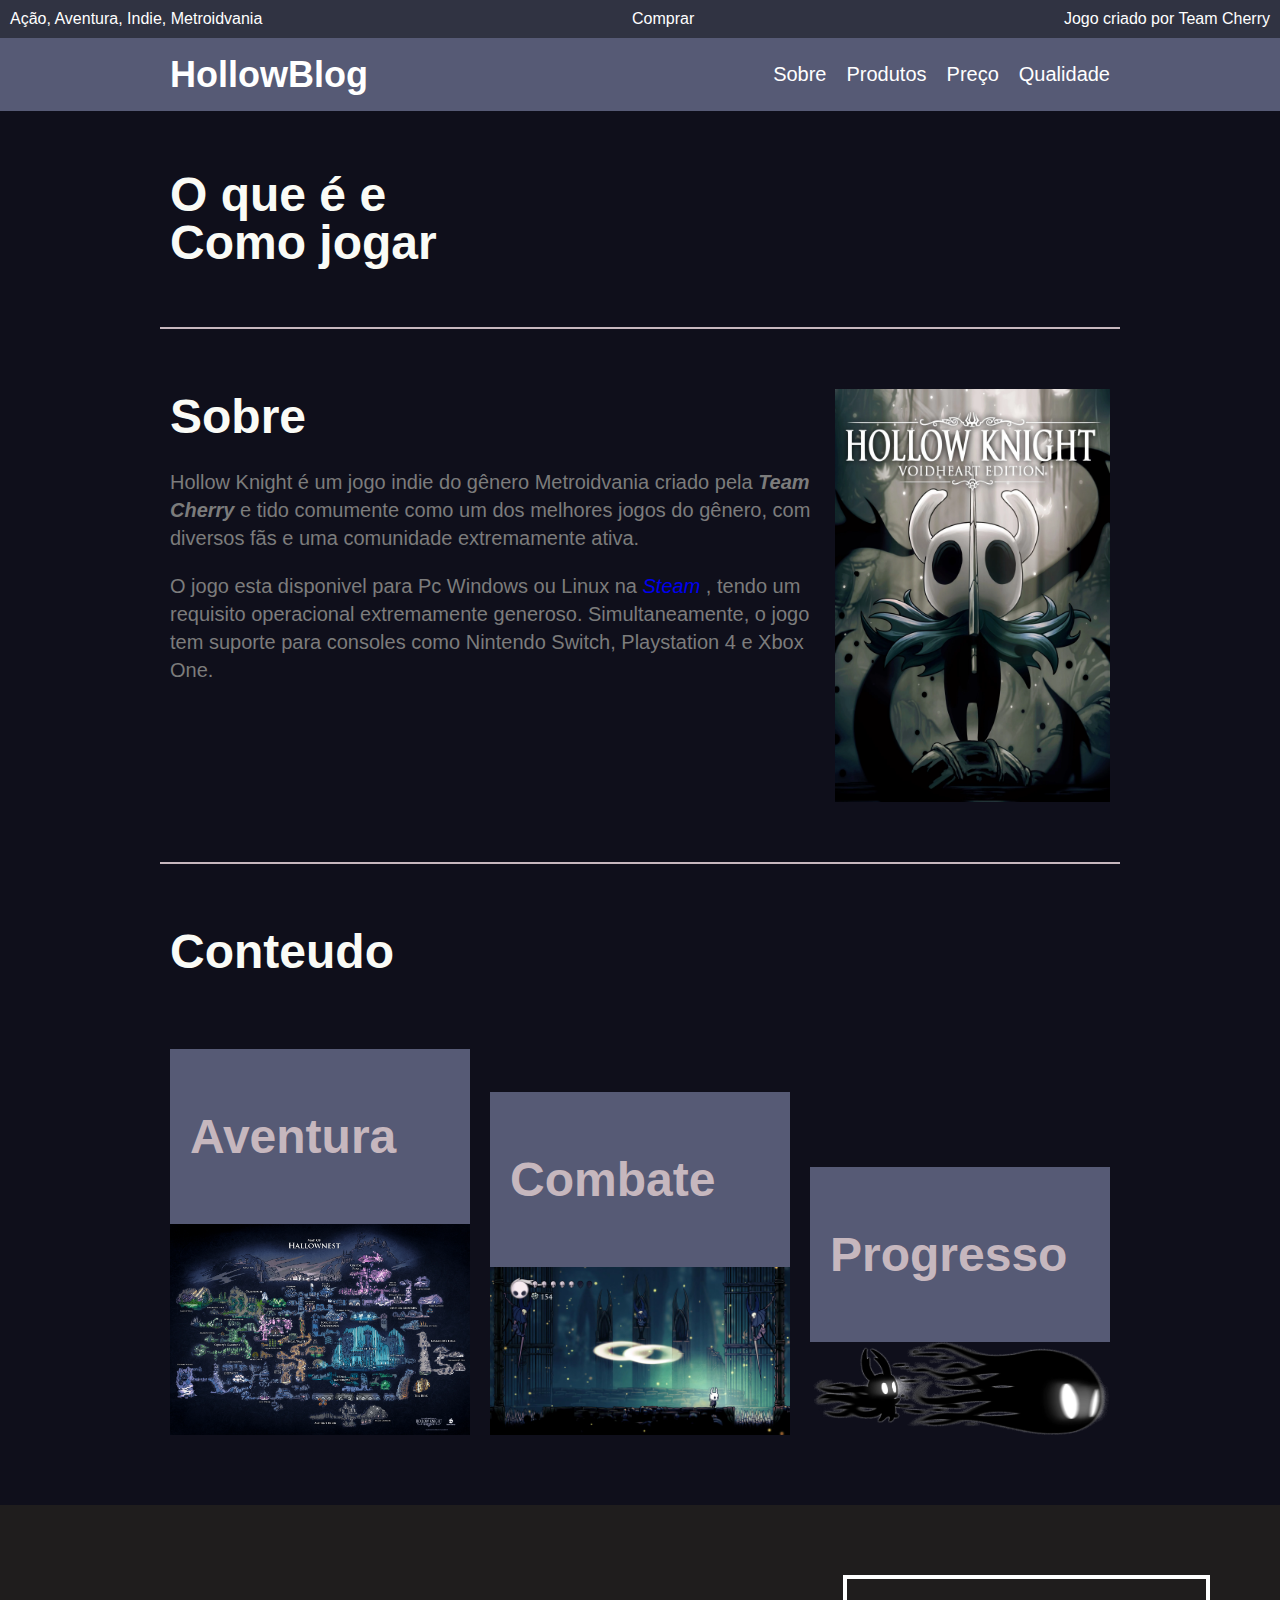
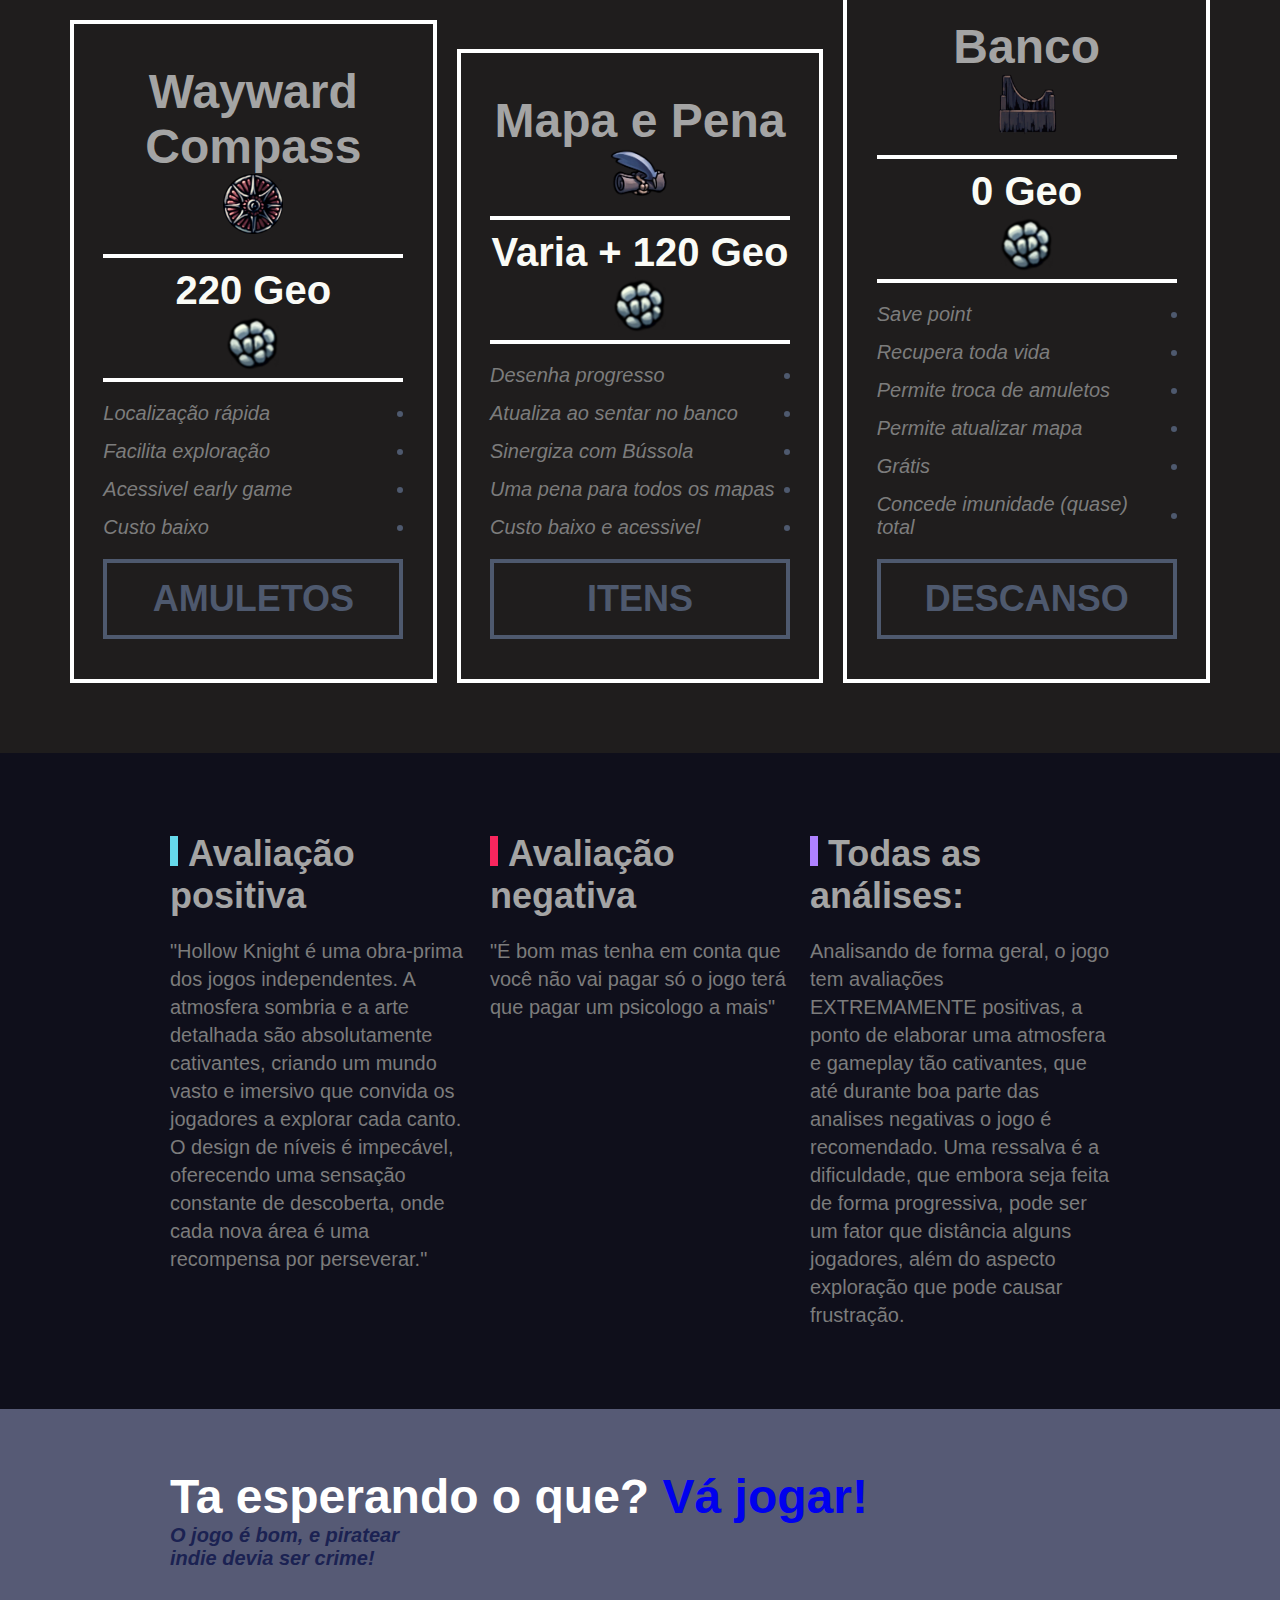
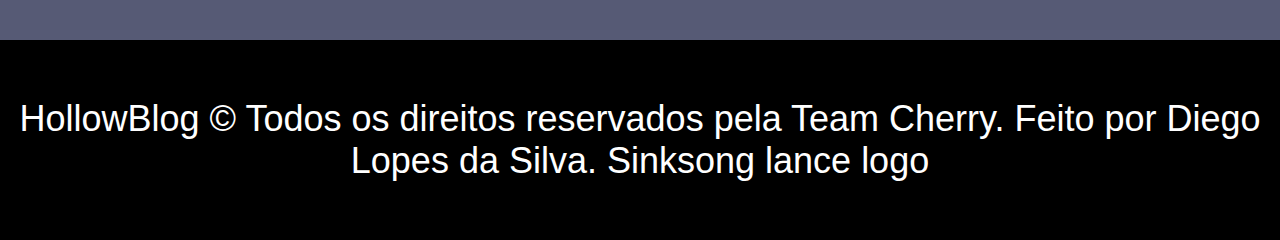
<file: Curso Flexbox/index.html>
<!DOCTYPE html>
<html>
        <head>
            <title>HollowBlog</title>
            <meta charset="utf-8">
            <meta name="viewport" content="width=device-width, initial-scale=1 shrink-to-fit=no">
            <link href="https://fonts,googleapis.com/css?family=Nunito:400,400i,700" rel="stylesheet">
            <link rel="stylesheet" type="text/css" href="css/style.css">
            <link rel="stylesheet" href="css/color.css">
        </head>
        <body>
            <div class="superinfo-bg">
                <div class="superinfo">
                    <p>Ação, Aventura, Indie, Metroidvania</p>
                    <a href="https://store.steampowered.com/app/367520/Hollow_Knight/">Comprar</a>
                    <p>Jogo criado por Team Cherry</p>
                </div>
            </div>

            <header class="menu-bg">
                <div class="menu">
                    <div class="menu-logo">
                        <a href="#"> HollowBlog</a>

                    </div>
                    <nav class="menu-nav">
                        <ul>
                            <li> <a href="#sobre">Sobre</a></li>
                            <li> <a href="#produtos">Produtos</a></li>
                            <li> <a href="#preco">Preço</a></li>
                            <li> <a href="#qualidade">Qualidade</a></li>
                        </ul>
                    </nav>

                </div>
            </header>

            <h1 class="introducao">O que é e <br>Como jogar</h1>

            <section class="sobre" id="sobre">
                <div class="sobre-info">
                    <h1>Sobre</h1>
                    <p>Hollow Knight é um jogo indie do gênero Metroidvania criado
                        pela <b><i>Team Cherry</i></b> e tido comumente como um dos melhores jogos do gênero,
                        com diversos fãs e uma comunidade extremamente ativa.
                    </p>
                    <p>O jogo esta disponivel para Pc Windows ou Linux na <a href="https://store.steampowered.com/app/367520/Hollow_Knight/"><i>Steam</i></a> , tendo um requisito operacional
                        extremamente generoso. Simultaneamente, o jogo tem suporte para consoles como Nintendo Switch, Playstation 4 e Xbox One.
                    </p>
                </div>
                <div class="sobre-img">
                    <img src="img/Hollow_Knight_VoidHeart_Edition_Cover.webp" alt="Hollow Knight logo">
                </div>

            </section>

            <section class="produtos" id="produtos">
                <h1>Conteudo</h1>
                <div class="produtos-container">
                    <div class="produtos-item purple">
                        <h2>Aventura</h2>
                        <img src="img/Hollow knight Map.webp" alt="Hollow Knight mapa">

                    </div>
                    <div class="produtos-item pink">
                        <h2>Combate</h2>
                        <img src="img/Hollow combate.jpg" alt="Hollow Knight combate">
                        
                    </div>
                    <div class="produtos-item blue">
                        <h2>Progresso</h2>
                        <img src="img/Monarch wings.webp" alt="Hollow Knight progresso">
                        
                    </div>
                </div>

            </section>

            <section class="preco" id="preco">
                <div class="preco-item">
                    <h2>Wayward Compass <img src="img/Wayward_Compass.webp"></h2>
                    <span>220 Geo<img src="img/geo.jpg"></span>

                
                <ul>
                    <li>Localização rápida</li>
                    <li>Facilita exploração</li>
                    <li>Acessivel early game</li>
                    <li>Custo baixo</li>
                </ul>
                <a href="https://hollowknight.fandom.com/wiki/Category:Charms">Amuletos</a>
            </div>
            <div class="preco-item">
                <h2>Mapa e Pena <img src="img/Scroll_Map_Feather.webp"></h2>
                <span> Varia + 120 Geo <img src="img/geo.jpg"></span>

            
            <ul>
                <li>Desenha progresso</li>
                <li>Atualiza ao sentar no banco</li>
                <li>Sinergiza com Bússola</li>
                <li>Uma pena para todos os mapas</li>
                <li>Custo baixo e acessivel</li>
            </ul>
            <a href="https://hollowknight.fandom.com/wiki/Category:Items_(Hollow_Knight)">Itens</a>
        </div>
        <div class="preco-item">
            <h2>Banco <img src="img/Bench.webp"></h2>
            <span> 0 Geo <img src="img/geo.jpg"></span>

        
        <ul>
            <li>Save point</li>
            <li>Recupera toda vida</li>
            <li>Permite troca de amuletos</li>
            <li>Permite atualizar mapa</li>
            <li>Grátis</li>
            <li>Concede imunidade (quase) total</li>
        </ul>
        <a href="https://hollowknight.fandom.com/wiki/Bench_(Hollow_Knight)">Descanso</a>
        </div>
            </section>
            
            <section class="qualidade" id="qualidade">
                <div class="qualidade-item">
                    <h2>Avaliação positiva</h2>
                    <p>"Hollow Knight é uma obra-prima dos jogos independentes. A atmosfera sombria e a arte detalhada são absolutamente cativantes, criando um mundo vasto e
                        imersivo que convida os jogadores a explorar cada canto. O design de níveis é impecável, 
                       oferecendo uma sensação constante de descoberta, onde cada nova área é uma recompensa por perseverar."
                    </p>
                </div>

                <div class="qualidade-item">
                    <h2>Avaliação negativa</h2>
                    <p>
                        "É bom mas tenha em conta que você não vai pagar só o jogo terá que pagar um psicologo a mais"
                    </p>
                </div>

                <div class="qualidade-item">
                    <h2>Todas as análises:</h2>
                    <p>Analisando de forma geral, o jogo tem avaliações EXTREMAMENTE positivas, a ponto de elaborar uma atmosfera e gameplay tão cativantes,
                        que até durante boa parte das analises negativas o jogo é recomendado. Uma ressalva é a dificuldade, que embora seja feita de forma progressiva, pode 
                        ser um fator que distância alguns jogadores, além do aspecto exploração que pode causar frustração.
                    </p>
                </div>


            </section>

            <section class="newsletter">
                <div class="newsletter-info">
                    <h1>
                        Ta esperando o que? <a href="https://store.steampowered.com/app/367520/Hollow_Knight/"> Vá jogar!</a>
                    </h1>

                    <p><b>O jogo é bom, e piratear indie devia ser crime!</b>
                    </p>
                </div>

            </section>

            <footer class="footer">
                <p>HollowBlog © Todos os direitos reservados pela Team Cherry. Feito por Diego Lopes da Silva. Sinksong lance logo</p>
            </footer>

        </body>
</html>
</file>
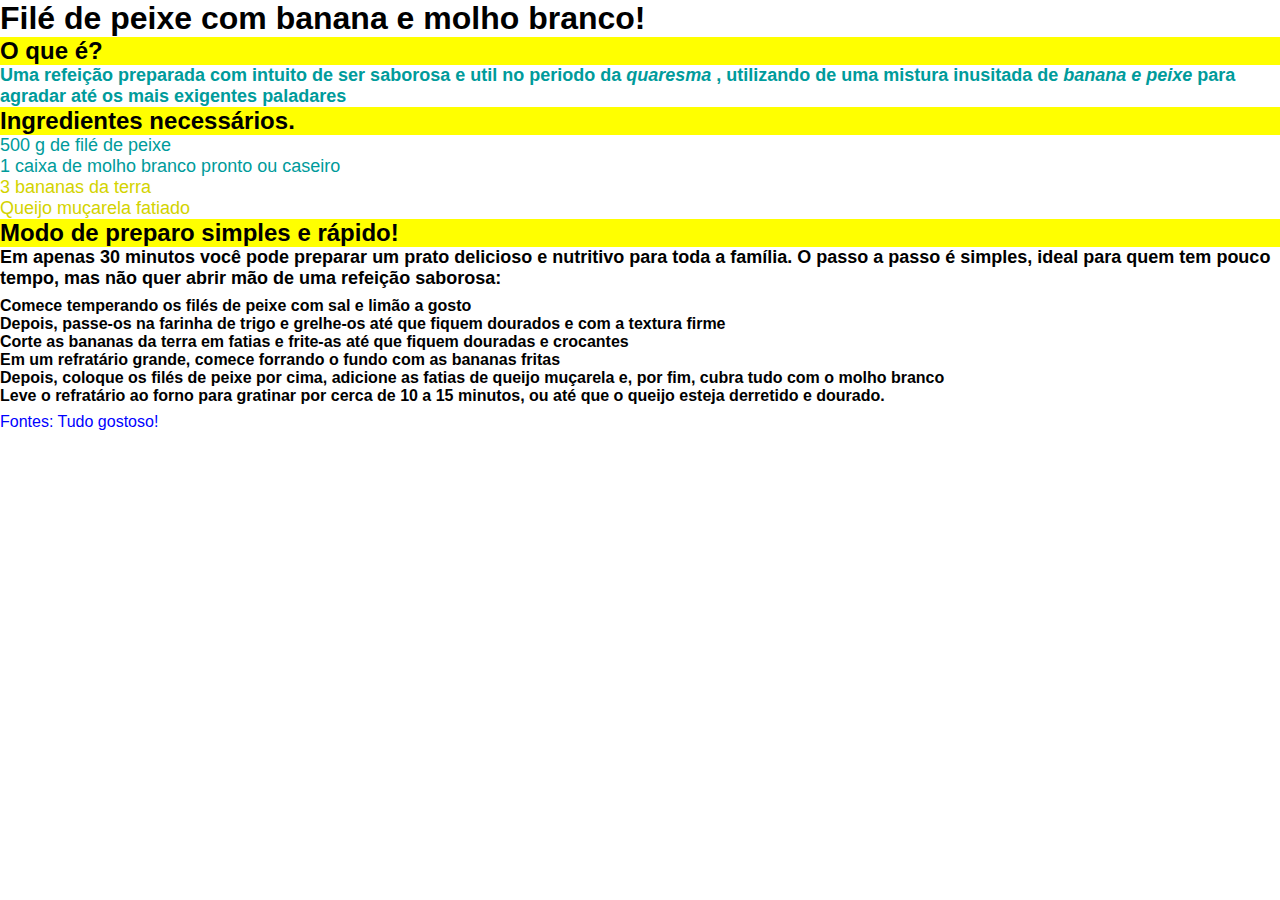
<file: Receita tarefa/index.html>
<!DOCTYPE html>
<html lang="pt-br"></html>
<head>
<meta charset="utf-8">
<meta name="Super receita" content="width=device-width, initial-scale=1.0">
<link rel="stylesheet"    href="css/reset.css">
<link rel="stylesheet"    href="css/styles.css">
<title> Filé de peixe com banana </title>

</head>

<body>
    <h1> Filé de peixe com banana e molho branco!</h1>
    <h2> O que é?</h2> <!-- Só testando, o margin afeta o espaço fora da cor, o padding afeta o espaço colorido. Independente de qual dos dois, o texto é empurrado para baixo, start é acima e end é abaixo-->
    <p style= "color: rgb(0, 155, 155); font-size: 18px;"> <b>Uma refeição preparada com intuito de ser saborosa e util no periodo da <i>quaresma</i> , utilizando de uma mistura inusitada de <i>banana e peixe</i> para agradar até os mais exigentes paladares </b> </p>
    <h2> Ingredientes necessários.</h2>
    <ul class="ingredientes">
        <li class="peixe"> 500 g de filé de peixe </li>
        <li class="peixe"> 1 caixa de molho branco pronto ou caseiro </li>
        <li class="banana"> 3 bananas da terra </li>
        <li class="banana"> Queijo muçarela fatiado </li>

     </ul>
     <h2> Modo de preparo simples e rápido!</h2>
     <p style="font-size: 18px;"> <b>Em apenas 30 minutos você pode preparar um prato delicioso e nutritivo para toda a família. O passo a passo é simples, ideal para quem tem pouco tempo, mas não quer abrir mão de uma refeição saborosa:</b></p>
     <ol class="preparo">
        <li> <b>Comece temperando os filés de peixe com sal e limão a gosto</b>
        </li>
        <li> <b>Depois, passe-os na farinha de trigo e grelhe-os até que fiquem dourados e com a textura firme
        </b></li>
        <li> <b>Corte as bananas da terra em fatias e frite-as até que fiquem douradas e crocantes
        </b></li>
        <li> <b>Em um refratário grande, comece forrando o fundo com as bananas fritas
        </b></li>
        <li> <b>Depois, coloque os filés de peixe por cima, adicione as fatias de queijo muçarela e, por fim, cubra tudo com o molho branco
        </b></li>
        <li> <b>Leve o refratário ao forno para gratinar por cerca de 10 a 15 minutos, ou até que o queijo esteja derretido e dourado.
        </b></li>
     </ol>
</body>

<footer class="fonte">
    <a href="https://www.tudogostoso.com.br/noticias/file-de-peixe-com-banana-ao-molho-branco-e-o-melhor-prato-para-comecar-os-preparativos-da-quaresma-a18948.htm"> Fontes: Tudo gostoso!</a>
</footer>
</html>
</file>
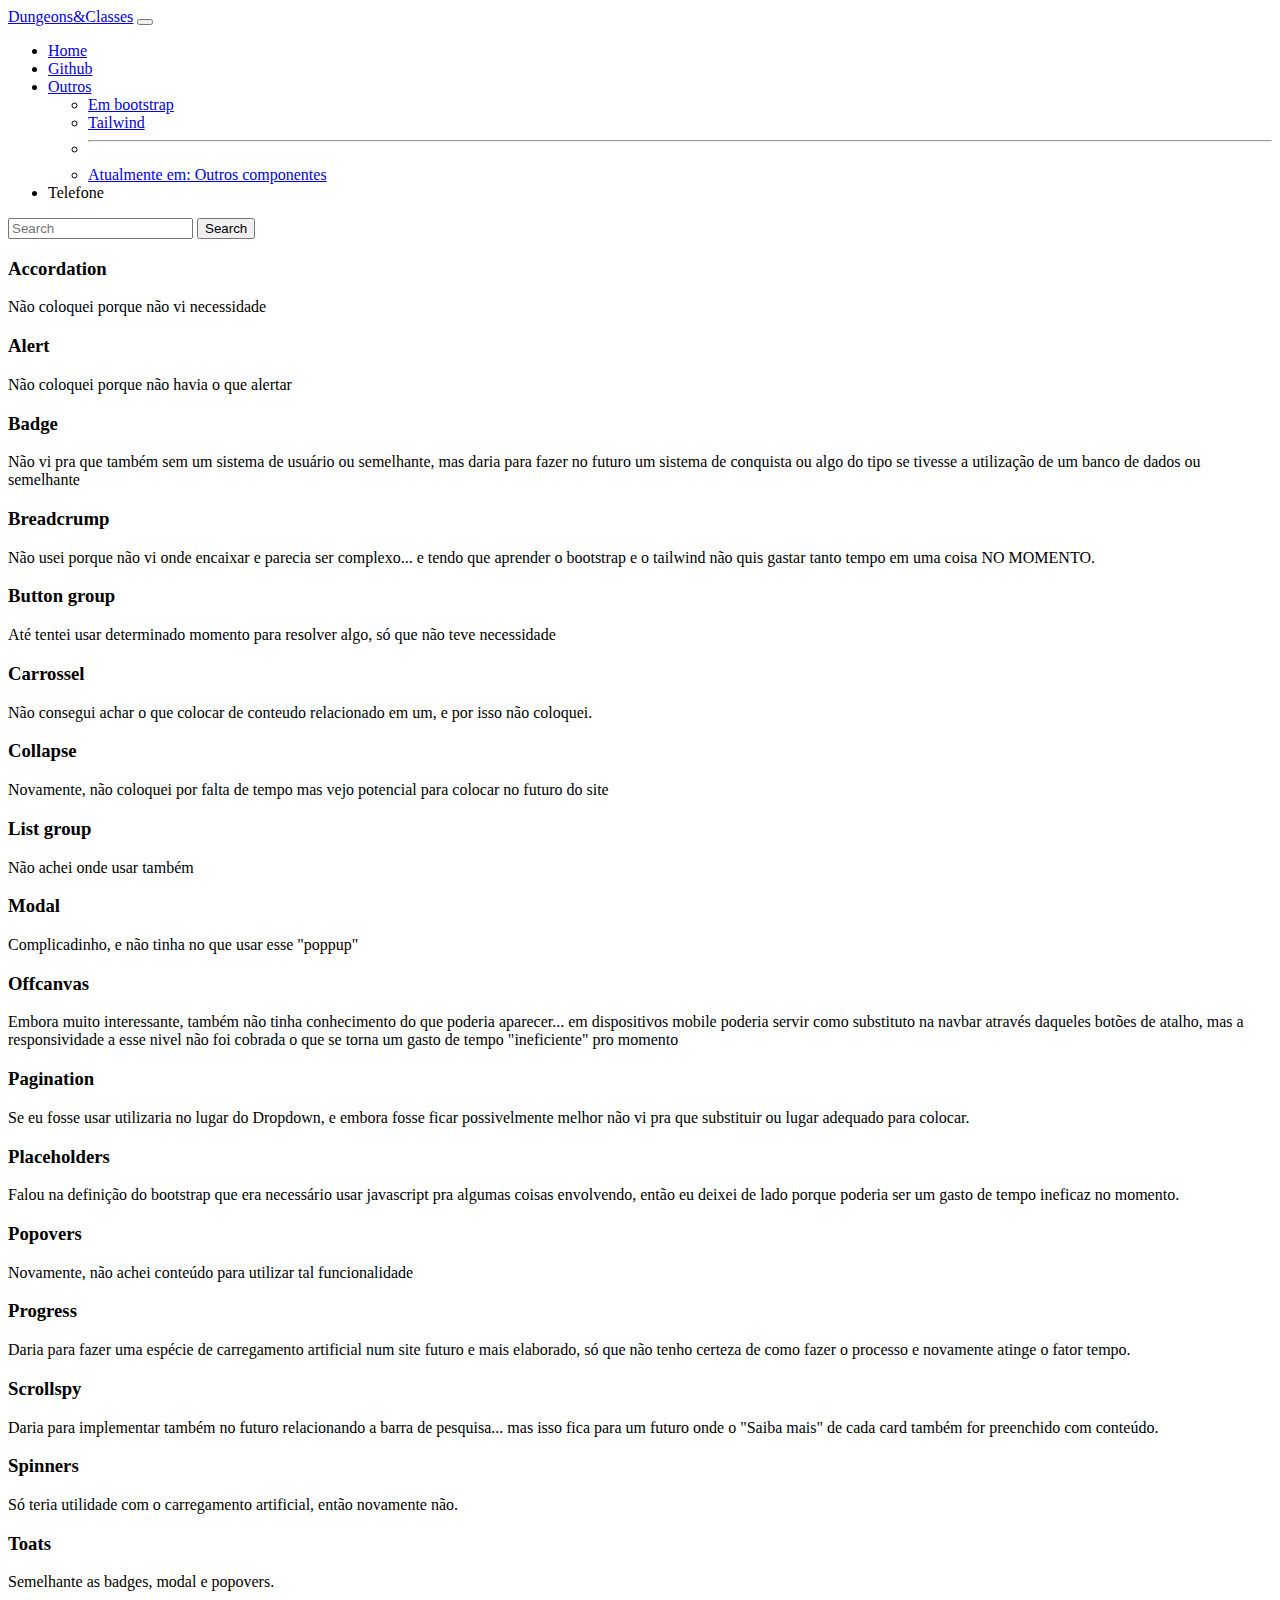
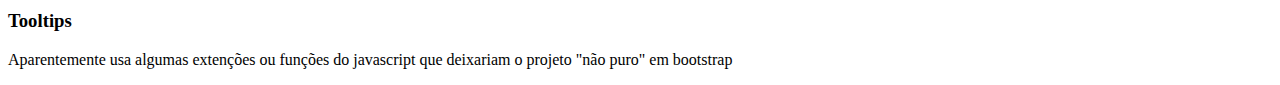
<file: Projeto-Boot-Tailwind/outroscomponentes.html>
<!doctype html>
<html lang="pt-BR">

<head>
    <meta charset="utf-8">
    <meta name="viewport" content="width=device-width, initial-scale=1">
    <title>Dungeons&Classes</title>
    <link href="https://cdn.jsdelivr.net/npm/bootstrap@5.3.5/dist/css/bootstrap.min.css" rel="stylesheet"
        integrity="sha384-SgOJa3DmI69IUzQ2PVdRZhwQ+dy64/BUtbMJw1MZ8t5HZApcHrRKUc4W0kG879m7" crossorigin="anonymous">
    <link href="css/style.css" rel="stylesheet">
</head>

<body class="bg-light-subtle">
    <!-- Inicio da supernavbar -->
    <nav class="navbar navbar-expand-lg bg-body-tertiary">
        <div class="container-fluid bg-dark">
            <a class="navbar-brand text-white" href="#">Dungeons&Classes</a>
            <button class="navbar-toggler" type="button" data-bs-toggle="collapse"
                data-bs-target="#navbarSupportedContent" aria-controls="navbarSupportedContent" aria-expanded="false"
                aria-label="Toggle navigation">
                <span class="navbar-toggler-icon"></span>
            </button>
            <div class="collapse navbar-collapse" id="navbarSupportedContent">
                <ul class="navbar-nav me-auto mb-2 mb-lg-0">
                    <li class="nav-item">
                        <a class="nav-link active text-white" aria-current="page" href="index.html">Home</a>
                    </li>
                    <li class="nav-item">
                        <a target="_blank" class="nav-link text-white" href="https://github.com/DiegoLopes-da-Silva">Github</a>
                    </li>
                    <li class="nav-item dropdown">
                        <a class="nav-link dropdown-toggle text-white" href="#" role="button" data-bs-toggle="dropdown"
                            aria-expanded="false">
                            Outros
                        </a>
                        <ul class="dropdown-menu">
                            <li><a class="dropdown-item text-black" href="index.html">Em bootstrap</a></li>
                            <li><a class="dropdown-item text-black" href="tailwind.html">Tailwind</a></li>
                            <li>
                                <hr class="dropdown-divider">
                            </li>
                            <li><a class="dropdown-item text-black" href="#">Atualmente em: Outros componentes</a></li>
                        </ul>
                    </li>
                    <li class="nav-item">
                        <a class="nav-link disabled" aria-disabled="true">Telefone</a>
                    </li>
                </ul>
                <form class="d-flex" role="search">
                    <input class="form-control me-2" type="search" placeholder="Search" aria-label="Search">
                    <button class="btn btn-outline-success" type="submit">Search</button>
                </form>
            </div>
        </div>
    </nav>

    <script src="https://cdn.jsdelivr.net/npm/bootstrap@5.3.5/dist/js/bootstrap.bundle.min.js"
        integrity="sha384-k6d4wzSIapyDyv1kpU366/PK5hCdSbCRGRCMv+eplOQJWyd1fbcAu9OCUj5zNLiq"
        crossorigin="anonymous"></script>
        <!-- Accordation -->
        <h3 class="fw-bold"> Accordation </h3>
        <p class="text-black"> Não coloquei porque não vi necessidade </p>
        <!--Alert  -->
        <h3 class="fw-bold">Alert </h3>
        <p class="text-black">Não coloquei porque não havia o que alertar</p>
        <!-- Badge -->
        <h3 class="fw-bold">Badge </h3>
        <p class="text-black">Não vi pra que também sem um sistema de usuário ou semelhante, mas daria para fazer
         no futuro um sistema de conquista ou algo do tipo se tivesse a utilização de um banco de dados ou semelhante</p>
        <!-- Breadcrump -->
        <h3 class="fw-bold">Breadcrump </h3>
        <p class="text-black">Não usei porque não vi onde encaixar e parecia ser complexo... 
        e tendo que aprender o bootstrap e o tailwind não quis gastar tanto tempo em uma coisa NO MOMENTO.</p>
        <!-- Button group -->
        <h3 class="fw-bold">Button group </h3>
        <p class="text-black">Até tentei usar determinado momento para resolver algo, só que não teve necessidade</p>
        <!-- Carrossel -->
        <h3 class="fw-bold">Carrossel </h3>
        <p class="text-black"> Não consegui achar o que colocar de conteudo relacionado em um, e por isso não coloquei.</p>
        <!--Collapse  -->
        <h3 class="fw-bold">Collapse </h3>
        <p class="text-black">Novamente, não coloquei por falta de tempo mas vejo potencial para colocar no futuro do site</p>
        <!-- List group -->
        <h3 class="fw-bold">List group</h3>
        <p class="text-black">Não achei onde usar também</p>
        <!-- Modal -->
        <h3 class="fw-bold">Modal </h3>
        <p class="text-black">Complicadinho, e não tinha no que usar esse "poppup"</p>
        <!-- Offcanvas -->
        <h3 class="fw-bold">Offcanvas </h3>
        <p class="text-black">Embora muito interessante, também não tinha conhecimento do que poderia aparecer... 
        em dispositivos mobile poderia servir como substituto na navbar através daqueles botões de atalho, 
        mas a responsividade a esse nivel não foi cobrada o que se torna um gasto de tempo "ineficiente" pro momento</p>
        <!--Pagination  -->
        <h3 class="fw-bold">Pagination </h3>
        <p class="text-black">Se eu fosse usar utilizaria no lugar do Dropdown, 
        e embora fosse ficar possivelmente melhor não vi pra que substituir ou lugar adequado para colocar.</p>
        <!-- Placeholders -->
        <h3 class="fw-bold">Placeholders </h3>
        <p class="text-black">Falou na definição do bootstrap que era necessário usar javascript pra algumas coisas envolvendo,
        então eu deixei de lado porque poderia ser um gasto de tempo ineficaz no momento.</p>
        <!--Popovers -->
        <h3 class="fw-bold">Popovers </h3>
        <p class="text-black">Novamente, não achei conteúdo para utilizar tal funcionalidade</p>
        <!-- Progress -->
        <h3 class="fw-bold">Progress </h3>
        <p class="text-black">Daria para fazer uma espécie de carregamento artificial num site futuro e mais elaborado, 
            só que não tenho certeza de como fazer o processo e novamente atinge o fator tempo.</p>
        <!-- Scrollspy -->
        <h3 class="fw-bold">Scrollspy</h3>
        <p class="text-black">Daria para implementar também no futuro relacionando a barra de pesquisa...
             mas isso fica para um futuro onde o "Saiba mais" de cada card também for preenchido com conteúdo.</p>
        <!-- Spinners  -->
        <h3 class="fw-bold">Spinners </h3>
        <p class="text-black">Só teria utilidade com o carregamento artificial, então novamente não.</p>
        <!--Toats  -->
        <h3 class="fw-bold">Toats </h3>
        <p class="text-black">Semelhante as badges, modal e popovers.</p>
        <!-- Tooltips -->
        <h3 class="fw-bold">Tooltips </h3>
        <p class="text-black">Aparentemente usa algumas extenções ou funções do javascript que deixariam o projeto "não puro" em bootstrap</p>
    </body>
    <!-- Fim supernavbar -->
</file>
<file: Curso Flexbox/css/style.css>
body, h1, h2, p, ul, li, a {
    margin: 0px;
    padding: 0px;
}

body {
    font-family: "Nunito", Helvetica, Arial, sans-serif;
    color: #fafbf6;
    background-color: #0f0f1b;
}

ul {
    list-style: none;
}

a {
    text-decoration: none;
}

img {
    display: block;
    max-width: 100%;
}

* {
    box-sizing: border-box;
}

/*Superinfo*/

.superinfo-bg {
    background: #303342;
    color: white;
}

.superinfo {
    max-width: 960;
    margin: 0 auto;
    display: flex;
    justify-content: space-between;
    flex-wrap: wrap;
    padding-top: 10px;
}

.superinfo p, .superinfo a {
    margin: 0 10px 10px 10px;
}

.superinfo a {
    color: white;
}

/*Menu*/

.menu-bg {
    background: #565a75; 
}

.menu {
    max-width: 960px;
    margin: 0 auto;
    padding: 15px 0;
    display: flex;
    flex-wrap: wrap;
    justify-content: space-between;
    align-items: center;
}

.menu a {
    color: white;
}

.menu-logo a {
    font-size: 2.25em;
    font-weight: bold;
    margin: 0 10px;
}

.menu-nav ul {
    display: flex;
    flex-wrap: wrap;
}

.menu-nav a {
    font-size: 1.25em;
    display: block;
    padding: 10px;
}

.menu-nav a:hover {
    color: #8e96cc;
}

/*Introdução*/

.introducao {
    font-size: 3em;
    line-height: 1;
    max-width: 960px;
    margin: 0 auto;
    padding: 60px 10px;
}

/*Sobre*/

.sobre {
    border-top: 2px solid #c6b7be;
    border-bottom: 2px solid #c6b7be;
    max-width: 960px;
    margin: 0 auto;
    padding: 60px 0;
    display: flex;
    flex-wrap: wrap;
}

.sobre-info {
    flex: 3 1 300px;
    margin: 0 10px;
}

.sobre-info h1 {
    font-size: 3em;
    margin-bottom: .5em;
}

.sobre-info p {
    font-size: 1.25em;
    line-height: 1.4;
    margin-bottom: 1em;
    color: #7c7c7c;
}

.sobre-img {
    flex: 1 1 160px;
    margin: 0 10px;
}

/*Produtos*/

.produtos {
    max-width: 960px;
    margin: 60px auto;
}

.produtos h1 {
    font-size: 3em;
    margin: 0 10px 60px 10px;
}

.produtos-container {
    display: flex;
    flex-wrap: wrap;
    align-items: flex-end;
}

.produtos-item {
    flex: 1 1 175px;
    margin: 10px;
}

.produtos-item h2 {
    font-size: 3em;
    color: #c6b7be;
    background: #565a75;
    padding: 60px 20px;
}

.purple {
    border-top: 8px solid ae81ff;
}

.pink {
    border-top: 8px solid f9265e;
}

.blue {
    border-top: 8px solid 66d9eb;
}

/*Preço*/

.preco {
    background: #1f1d1d;
    padding: 60px;
    display: flex;
    flex-wrap: wrap;
    align-items: flex-end;
}

.preco-item {
    flex: 1 1 260px;
    border: 4px solid white;
    padding: 20px;
    margin: 10px;
}

.preco-item img {
    max-width: 60px;
    justify-self: center;
}

.preco-item h2 {
    font-size: 3em;
    color: #a4a4a4;
    text-align: center;
    margin-top: 20px;
}

.preco-item span {
    max-width: 300px;
    margin: 20px auto;
    display: block;
    text-align: center;
    font-weight: bold;
    font-size: 2.5em;
    padding: 10px 0 5px 0;
    border-top: 4px solid white;
    border-bottom: 4px solid white;
    align-items: center;
}


.preco-item sup {
    font-size: 1.5rem;
}

.preco-item ul {
    max-width: 300px;
    margin: 20px auto;
    font-size: 1.25em;
    font-style: italic;
    color: #7c7c7c;
}

.preco-item li {
    display: flex;
    justify-content: space-between;
    align-items: center;
    margin-bottom: 15px;
}

.preco-item li::after {
    content: '';
    display: block;
    width: 6px;
    height: 6px;
    background: #4e596e;
    border-radius: 50%;
}

.preco-item a {
    max-width: 300px;
    display: block;
    margin: 20px auto;
    border: 4px solid;
    color: #4e596e;
    text-transform: uppercase;
    font-weight: bold;
    font-size: 2.25em;
    padding: 15px 0;
    text-align: center;
}

.preco-item a:hover {
    color: #7687a5;
}


@media (max-width: 800px) {
    .preco {
        padding-left: 10px;
        padding-right: 10px;
    }
    .preco .preco-item:nth-child(3) {
        order: -2;
    }

    .preco .preco-item:nth-child(2) {
        order: -1;
    }
    
}

/*Qualidade*/

.qualidade {
    max-width: 960px;
    margin: 60px auto;
    display: flex;
    flex-wrap: wrap;
}

.qualidade-item {
    flex: 1 1 300px;
    margin: 20px 10px;
}

.qualidade-item h2 {
    font-size: 2.25em;
    color: #a4a4a4;
    margin-bottom: 20px;
}

.qualidade-item h2::before {
    content: '';
    display: inline-block;
    width: 8px;
    height: 30px;
    margin-right: 10px;
}

.qualidade-item:nth-of-type(3n+1) h2::before {
    background: #66d9eb;
}

.qualidade-item:nth-of-type(3n+2) h2::before {
    background: #f9265e;
}

.qualidade-item:nth-of-type(3n+3) h2::before {
    background: #ae81ff;
}

.qualidade-item p {
    font-size: 1.25em;
    line-height: 1.4;
    color: #7c7c7c;
}

/*Newsletter*/

.newsletter {
    padding: 60px calc((100% - 960px) / 2);
    display: flex;
    flex-wrap: wrap;
    background: #565a75;
    color: white;
}

.newsletter-info {
    flex: 1 1 260px;
    margin: 0 10px;
}

.newsletter-info h1 {
    font-size: 3em;
    color: white;
}

.newsletter-info p {
    font-size: 1.25em;
    font-style: italic;
    max-width: 230px;
    color: #1b2252;
    margin-bottom: 10px;
}

.newsletter-form {
    flex: 2 1 260px;
    margin: 0 10px;
    align-self: center;
    display: flex;
    flex-wrap: wrap;
}

.newsletter-form input {
    flex: 3 1 260px;
    font-size: 1.25em;
    color: #565a75;
    font-style: italic;
    font-family: "Nunito", Helvetica, Arial, sans-serif;
    border: 4px solid #2c70ff;
    background: #b7b8c6;
    padding: 15px 10px;
    margin: 0px;
    border-radius: 0px;
}

.newsletter-form button {
    flex: 1 1 260px;
    font-family: "Nunito", Helvetica, Arial, sans-serif;
    font-size: 2.25em;
    font-weight: bold;
    text-transform: uppercase;
    background: #2c70ff;
    color: white;
    margin: 0;
    cursor: pointer;
    border: 0px;
    padding: 15px 10px;
}

@media (mad-width: 600px) {
    .newsletter-form button {
     font-size: 1.5em;
 }
}

/*Footer*/

.footer {
    display: flex;
    background: #000000;
    color: white;
    height: 200px;
    align-items: center;
    flex-wrap: wrap;
}

.footer p {
    flex: 1;
    text-align: center;
    font-size: 2.25em;
    color: white
}
</file>
<file: Curso Flexbox/css/color.css>
/* :root {
    --cor-texto: #222;
    --super-info-bg: #122ab2;
    --menu-bg: #2c70ff;
    --menu-nav-hover: #122ab2;
    --sobre-border: #2c70ff;
    --sobre-p: #7c7c7c;
    --produtos-item-bg-h2: #f7f7f7;
    --produtos-item-color-h2: #a4a4a4;
    --preco-cor: #f7f7f7;
    --preco-item-h2: #a4a4a4;
    --preco-item-ul: #7c7c7c;
    --preco-item-li-after: #2c70ff;
    --preco-item-a: #222222;   
    --qualidade-item-h2: #a4a4a4;
    --qualidade-item-cor1: #ae81ff;
    --qualidade-item-cor2: #f9265e;
    --qualidade-item-cor3: #66d9eb;
    --qualidade-item-p: #7c7c7c;
    --newsletter-bg: #f7f7f7;
    --newsletter-h1: #a4a4a4;
    --newsletter-p: #7c7c7c;
    --newsletter-input: #7c7c7c;
    --newsletter-border: #2c70ff;
    --newsletter-form-button: #2c70ff;
    --footer-bg: #2c70ff;
    --footer-color: #122ab2;
} */
</file>
<file: Receita tarefa/css/styles.css>
:root {
    --amarelo-texto-color: #d3d300;
    --ciano-texto-color: #009b9b;

}

h2 {
    background-color: yellow; 
    margin-block-start: 0em; 
    padding-block-start: 0em;
}

.ingredientes {
    font-size: 18px;
}

.peixe {
    color: var(--ciano-texto-color);
}

.banana {
    color: var(--amarelo-texto-color);
}

.preparo {
    padding: 0.5em 0em 0.5em 0em

}

.fonte {
    color:blue;     
}
</file>
<file: Projeto-Boot-Tailwind/css/style.css>
.card-img-top {
    height: 60%;
}

.container {
    justify-content: center;
    align-items: center;
}
</file>
